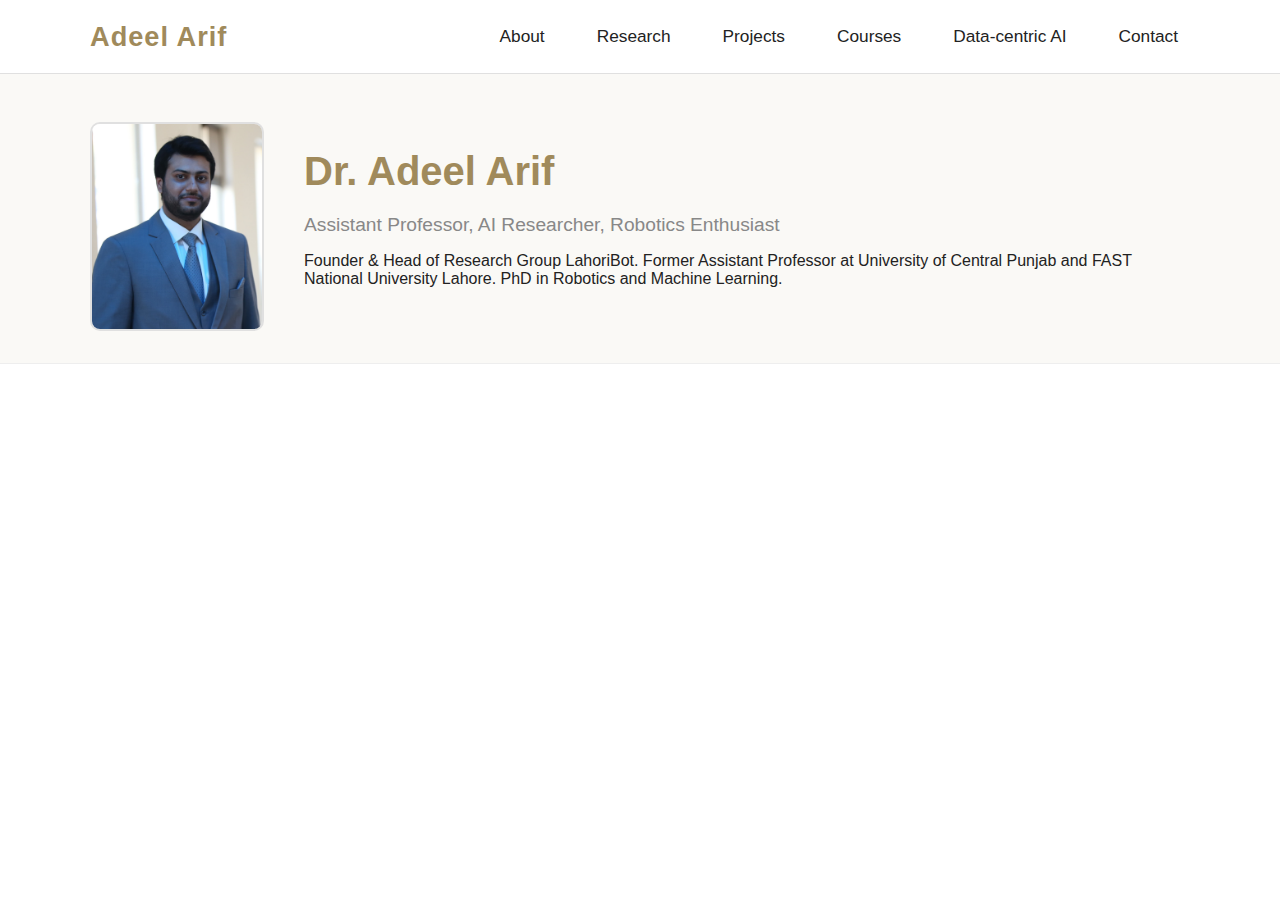
<file: index.html>
<!DOCTYPE html>
<html lang="en">
<head>
  <meta charset="UTF-8">
  <title>Adeel Arif - Profile</title>
  <meta name="viewport" content="width=device-width, initial-scale=1.0">
  <link rel="stylesheet" href="styles.css">
</head>
<body>
  <header class="main-header">
    <div class="container nav-container">
      <div class="logo"><a href="index.html" style="color:inherit; text-decoration:none;">Adeel Arif</a></div>
      <nav class="main-nav">
        <a href="about.html">About</a>
        <a href="research.html">Research</a>
        <a href="projects.html">Projects</a>
        <a href="courses.html">Courses</a>
        <a href="data-centric-ai.html">Data-centric AI</a>
        <a href="contact.html">Contact</a>
      </nav>
    </div>
  </header>
  <main>
    <section class="hero">
      <div class="container hero-container">
        <img src="adeel.jpg" alt="Profile Photo" class="profile-pic-large">
        <div class="hero-text">
          <h1>Dr. Adeel Arif</h1>
          <p class="subtitle">Assistant Professor, AI Researcher, Robotics Enthusiast</p>
          <p>Founder & Head of Research Group LahoriBot. Former Assistant Professor at University of Central Punjab and FAST National University Lahore. PhD in Robotics and Machine Learning.</p>
        </div>
      </div>
    </section>
  </main>
</body>
</html>
</file>
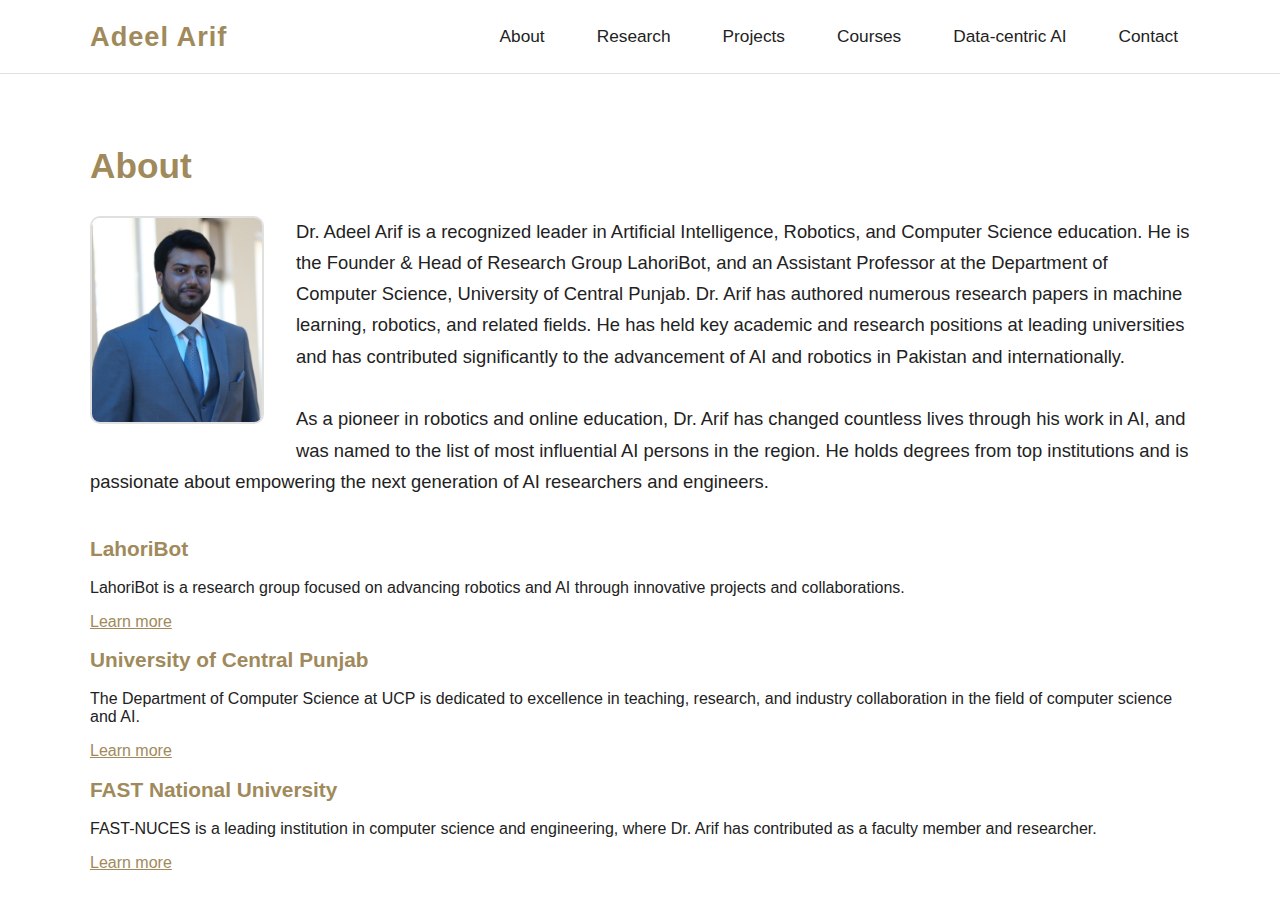
<file: about.html>
<!DOCTYPE html>
<html lang="en">
<head>
  <meta charset="UTF-8">
  <title>Adeel Arif - About</title>
  <meta name="viewport" content="width=device-width, initial-scale=1.0">
  <link rel="stylesheet" href="styles.css">
</head>
<body>
  <header class="main-header">
    <div class="container nav-container">
      <div class="logo"><a href="index.html" style="color:inherit; text-decoration:none;">Adeel Arif</a></div>
      <nav class="main-nav">
        <a href="about.html">About</a>
        <a href="research.html">Research</a>
        <a href="index.html#projects">Projects</a>
        <a href="index.html#courses">Courses</a>
        <a href="index.html#data-centric-ai">Data-centric AI</a>
        <a href="index.html#contact">Contact</a>
      </nav>
    </div>
  </header>
  <main>
    <section class="section">
      <div class="container">
        <h1 style="color:#a08a5b; font-size:2.2em; margin-bottom:30px;">About</h1>
        <div class="about-main">
          <img src="adeel.jpg" alt="Profile Photo" class="profile-pic-large" style="float:left; margin-right:32px; margin-bottom:24px;">
          <p style="font-size:1.15em; line-height:1.7;">
            Dr. Adeel Arif is a recognized leader in Artificial Intelligence, Robotics, and Computer Science education. He is the Founder & Head of Research Group LahoriBot, and an Assistant Professor at the Department of Computer Science, University of Central Punjab. Dr. Arif has authored numerous research papers in machine learning, robotics, and related fields. He has held key academic and research positions at leading universities and has contributed significantly to the advancement of AI and robotics in Pakistan and internationally.<br><br>
            As a pioneer in robotics and online education, Dr. Arif has changed countless lives through his work in AI, and was named to the list of most influential AI persons in the region. He holds degrees from top institutions and is passionate about empowering the next generation of AI researchers and engineers.
          </p>
        </div>
        <div class="affiliations" style="margin-top:40px;">
          <div class="affiliation">
            <h2 style="color:#a08a5b; font-size:1.3em;">LahoriBot</h2>
            <p>LahoriBot is a research group focused on advancing robotics and AI through innovative projects and collaborations.</p>
            <a href="#" class="read-more">Learn more</a>
          </div>
          <div class="affiliation">
            <h2 style="color:#a08a5b; font-size:1.3em;">University of Central Punjab</h2>
            <p>The Department of Computer Science at UCP is dedicated to excellence in teaching, research, and industry collaboration in the field of computer science and AI.</p>
            <a href="#" class="read-more">Learn more</a>
          </div>
          <div class="affiliation">
            <h2 style="color:#a08a5b; font-size:1.3em;">FAST National University</h2>
            <p>FAST-NUCES is a leading institution in computer science and engineering, where Dr. Arif has contributed as a faculty member and researcher.</p>
            <a href="#" class="read-more">Learn more</a>
          </div>
        </div>
      </div>
    </section>
  </main>
</body>
</html>
</file>
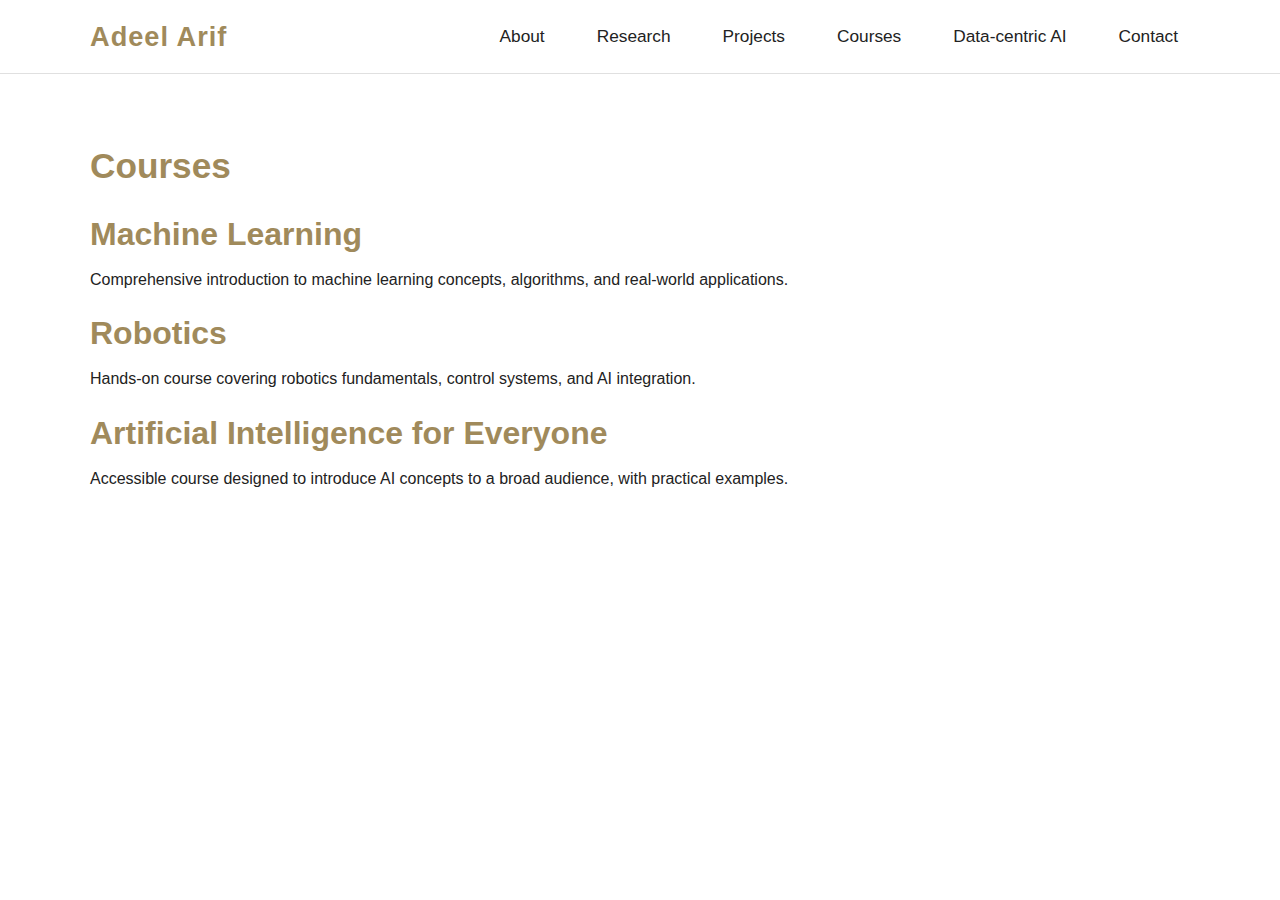
<file: courses.html>
<!DOCTYPE html>
<html lang="en">
<head>
  <meta charset="UTF-8">
  <title>Adeel Arif - Courses</title>
  <meta name="viewport" content="width=device-width, initial-scale=1.0">
  <link rel="stylesheet" href="styles.css">
</head>
<body>
  <header class="main-header">
    <div class="container nav-container">
      <div class="logo"><a href="index.html" style="color:inherit; text-decoration:none;">Adeel Arif</a></div>
      <nav class="main-nav">
        <a href="about.html">About</a>
        <a href="research.html">Research</a>
        <a href="projects.html">Projects</a>
        <a href="courses.html">Courses</a>
        <a href="data-centric-ai.html">Data-centric AI</a>
        <a href="contact.html">Contact</a>
      </nav>
    </div>
  </header>
  <main>
    <section class="section">
      <div class="container">
        <h1 style="color:#a08a5b; font-size:2.2em; margin-bottom:30px;">Courses</h1>
        <div class="courses-list">
          <div class="course">
            <h2>Machine Learning</h2>
            <p>Comprehensive introduction to machine learning concepts, algorithms, and real-world applications.</p>
          </div>
          <div class="course">
            <h2>Robotics</h2>
            <p>Hands-on course covering robotics fundamentals, control systems, and AI integration.</p>
          </div>
          <div class="course">
            <h2>Artificial Intelligence for Everyone</h2>
            <p>Accessible course designed to introduce AI concepts to a broad audience, with practical examples.</p>
          </div>
        </div>
      </div>
    </section>
  </main>
</body>
</html>
</file>
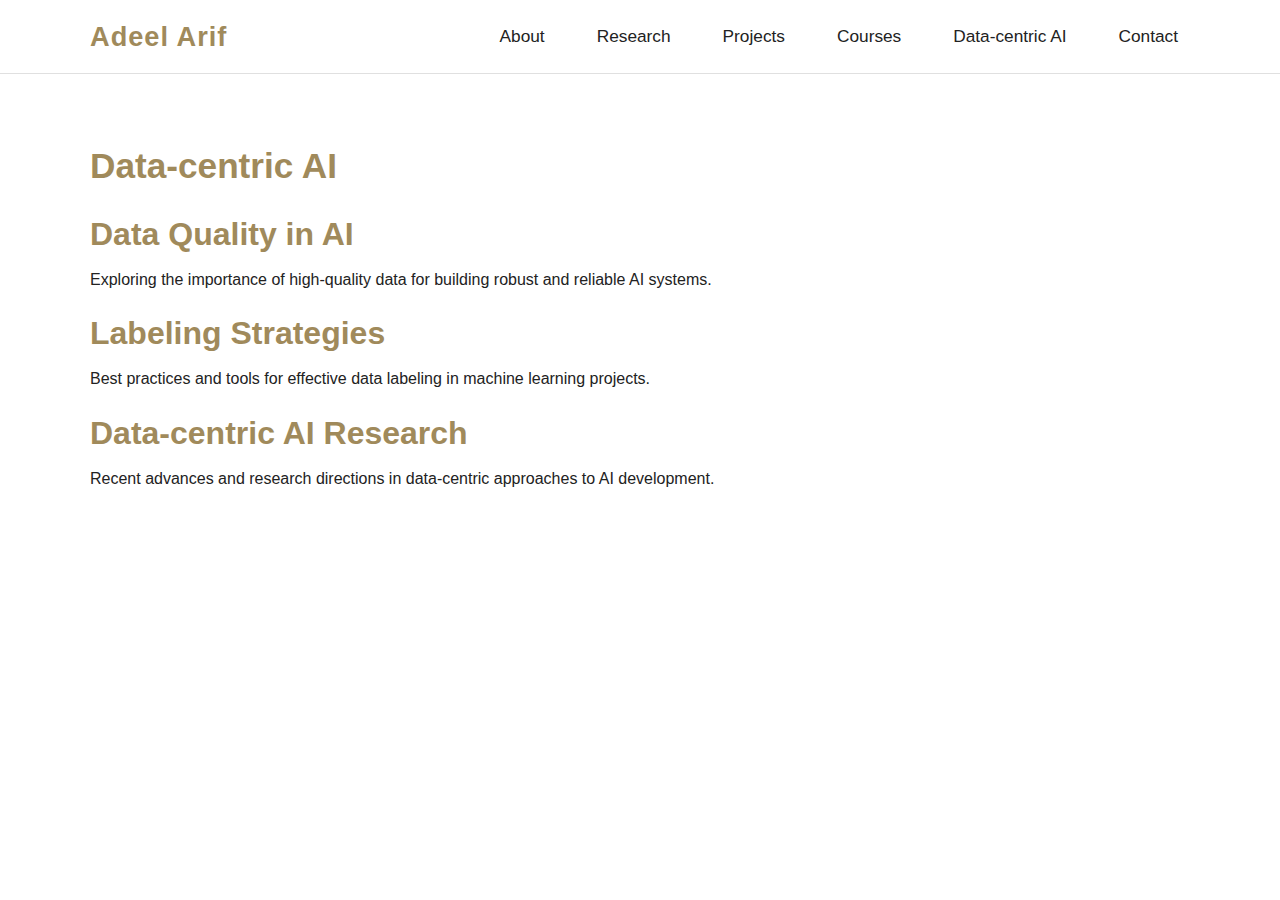
<file: data-centric-ai.html>
<!DOCTYPE html>
<html lang="en">
<head>
  <meta charset="UTF-8">
  <title>Adeel Arif - Data-centric AI</title>
  <meta name="viewport" content="width=device-width, initial-scale=1.0">
  <link rel="stylesheet" href="styles.css">
</head>
<body>
  <header class="main-header">
    <div class="container nav-container">
      <div class="logo"><a href="index.html" style="color:inherit; text-decoration:none;">Adeel Arif</a></div>
      <button class="mobile-menu-toggle" aria-label="Toggle navigation">
        <span></span>
        <span></span>
        <span></span>
      </button>
      <nav class="main-nav">
        <a href="about.html">About</a>
        <a href="research.html">Research</a>
        <a href="projects.html">Projects</a>
        <a href="courses.html">Courses</a>
        <a href="data-centric-ai.html">Data-centric AI</a>
        <a href="contact.html">Contact</a>
      </nav>
    </div>
  </header>
  <main>
    <section class="section">
      <div class="container">
        <h1 style="color:#a08a5b; font-size:2.2em; margin-bottom:30px;">Data-centric AI</h1>
        <div class="data-centric-ai-list">
          <div class="data-topic">
            <h2>Data Quality in AI</h2>
            <p>Exploring the importance of high-quality data for building robust and reliable AI systems.</p>
          </div>
          <div class="data-topic">
            <h2>Labeling Strategies</h2>
            <p>Best practices and tools for effective data labeling in machine learning projects.</p>
          </div>
          <div class="data-topic">
            <h2>Data-centric AI Research</h2>
            <p>Recent advances and research directions in data-centric approaches to AI development.</p>
          </div>
        </div>
      </div>
    </section>
  </main>
  <script>
    document.addEventListener('DOMContentLoaded', function() {
      const mobileToggle = document.querySelector('.mobile-menu-toggle');
      const mainNav = document.querySelector('.main-nav');
      
      mobileToggle.addEventListener('click', function() {
        mainNav.classList.toggle('nav-open');
        mobileToggle.classList.toggle('active');
      });
      
      // Close menu when clicking on a nav link (mobile)
      const navLinks = document.querySelectorAll('.main-nav a');
      navLinks.forEach(link => {
        link.addEventListener('click', function() {
          if (window.innerWidth <= 768) {
            mainNav.classList.remove('nav-open');
            mobileToggle.classList.remove('active');
          }
        });
      });
    });
  </script>
</body>
</html>
</file>
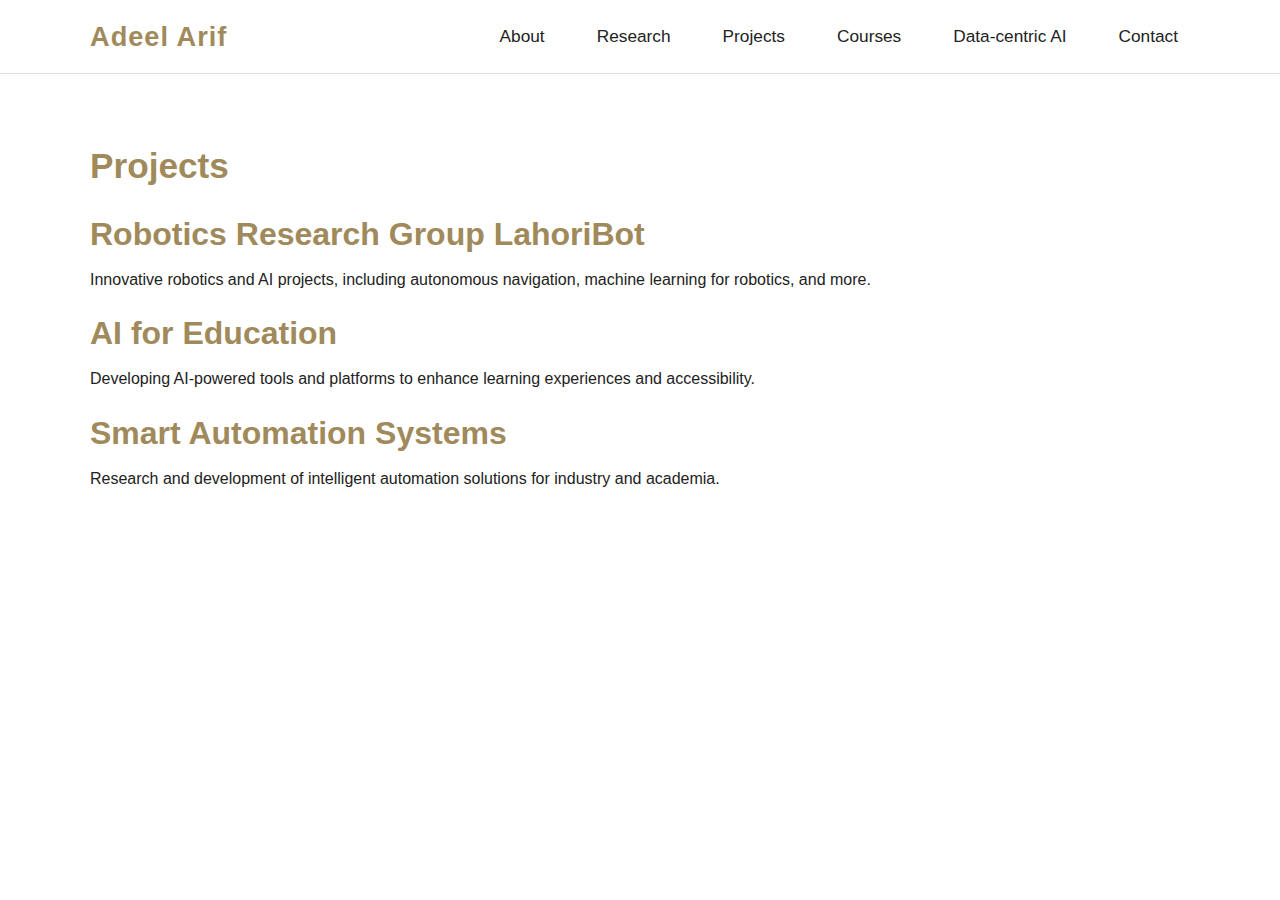
<file: projects.html>
<!DOCTYPE html>
<html lang="en">
<head>
  <meta charset="UTF-8">
  <title>Adeel Arif - Projects</title>
  <meta name="viewport" content="width=device-width, initial-scale=1.0">
  <link rel="stylesheet" href="styles.css">
</head>
<body>
  <header class="main-header">
    <div class="container nav-container">
      <div class="logo"><a href="index.html" style="color:inherit; text-decoration:none;">Adeel Arif</a></div>
      <nav class="main-nav">
        <a href="about.html">About</a>
        <a href="research.html">Research</a>
        <a href="projects.html">Projects</a>
        <a href="courses.html">Courses</a>
        <a href="data-centric-ai.html">Data-centric AI</a>
        <a href="contact.html">Contact</a>
      </nav>
    </div>
  </header>
  <main>
    <section class="section">
      <div class="container">
        <h1 style="color:#a08a5b; font-size:2.2em; margin-bottom:30px;">Projects</h1>
        <div class="projects-list">
          <div class="project">
            <h2>Robotics Research Group LahoriBot</h2>
            <p>Innovative robotics and AI projects, including autonomous navigation, machine learning for robotics, and more.</p>
          </div>
          <div class="project">
            <h2>AI for Education</h2>
            <p>Developing AI-powered tools and platforms to enhance learning experiences and accessibility.</p>
          </div>
          <div class="project">
            <h2>Smart Automation Systems</h2>
            <p>Research and development of intelligent automation solutions for industry and academia.</p>
          </div>
        </div>
      </div>
    </section>
  </main>
</body>
</html>
</file>
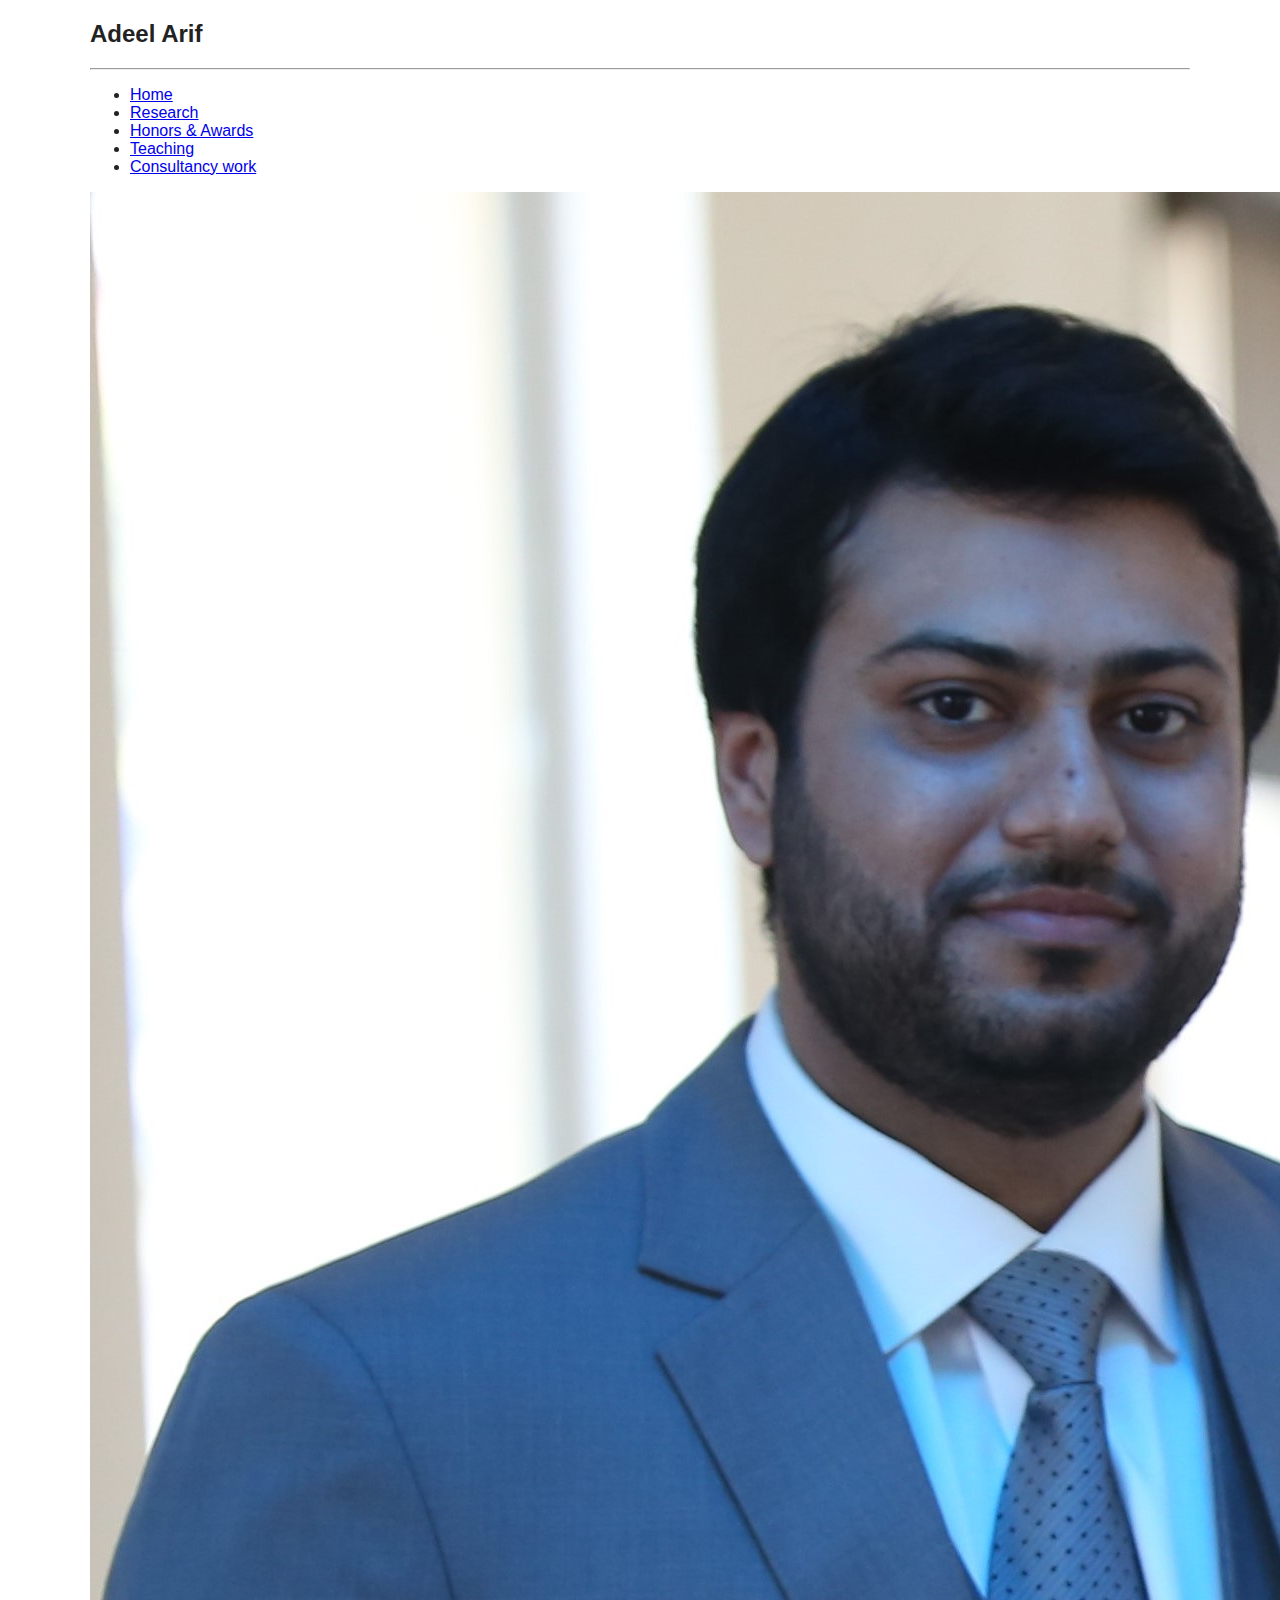
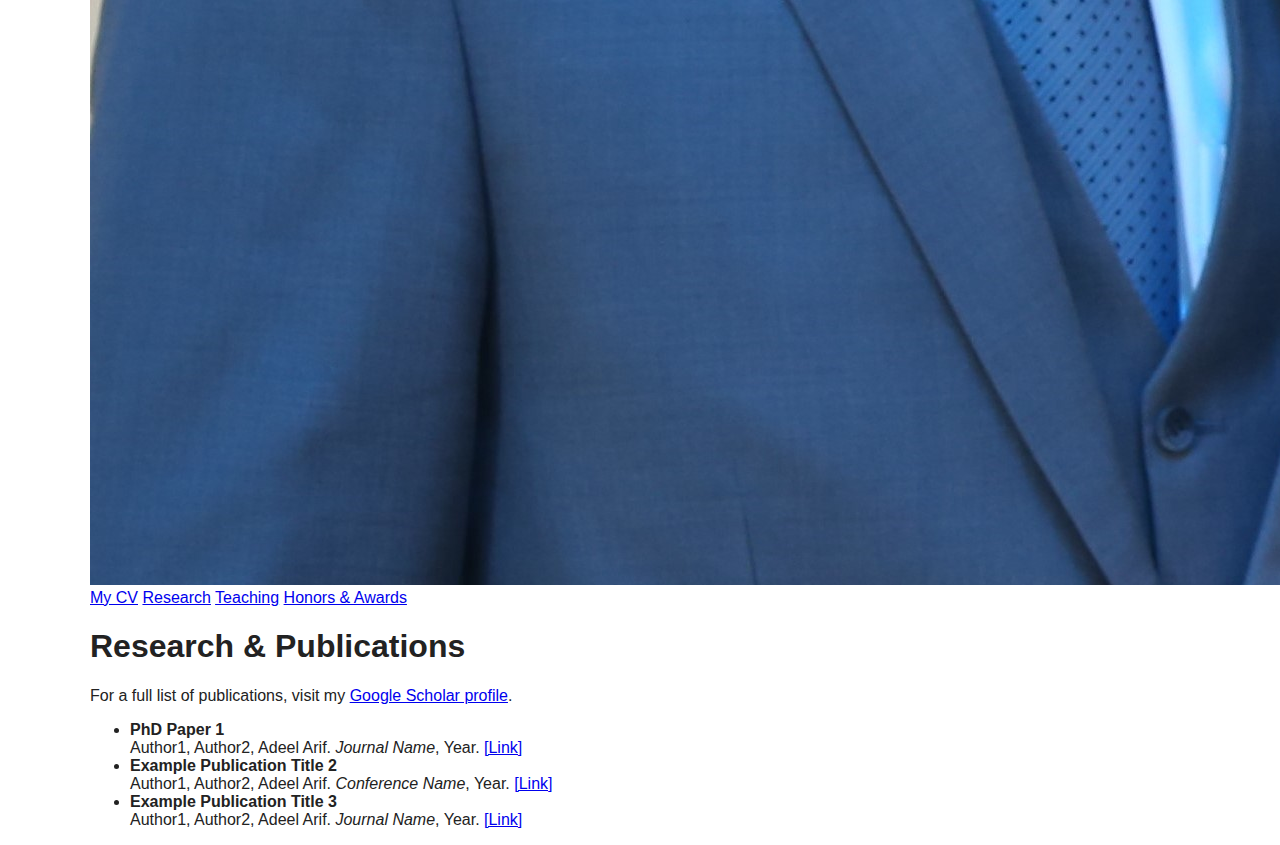
<file: research.html>
<!DOCTYPE html>
<html lang="en">
<head>
  <meta charset="UTF-8">
  <title>Adeel Arif - Research</title>
  <link rel="stylesheet" href="styles.css">
</head>
<body>
  <div class="container">
    <aside class="sidebar">
      <h2>Adeel Arif</h2>
      <hr>
      <nav>
        <ul>
          <li><a href="index.html">Home</a></li>
          <li><a href="research.html">Research</a></li>
          <li><a href="#">Honors & Awards</a></li>
          <li><a href="#">Teaching</a></li>
          <li><a href="#">Consultancy work</a></li>
        </ul>
      </nav>
      <img src="adeel.jpg" alt="Profile Photo" class="profile-pic">
      <div class="sidebar-links">
        <a href="#">My CV</a>
        <a href="research.html">Research</a>
        <a href="#">Teaching</a>
        <a href="#">Honors & Awards</a>
      </div>
    </aside>
    <main class="content">
      <h1>Research & Publications</h1>
      <div class="underline"></div>
      <div class="bio">
        <p>For a full list of publications, visit my <a href="https://scholar.google.com/citations?user=AVFz-oIAAAAJ&hl=en" target="_blank">Google Scholar profile</a>.</p>
        <ul>
          <li><strong>PhD Paper 1</strong><br>
            Author1, Author2, Adeel Arif. <em>Journal Name</em>, Year. <a href="#">[Link]</a>
          </li>
          <li><strong>Example Publication Title 2</strong><br>
            Author1, Author2, Adeel Arif. <em>Conference Name</em>, Year. <a href="#">[Link]</a>
          </li>
          <li><strong>Example Publication Title 3</strong><br>
            Author1, Author2, Adeel Arif. <em>Journal Name</em>, Year. <a href="#">[Link]</a>
          </li>
        </ul>
      </div>
    </main>
  </div>
</body>
</html>
</file>
<file: styles.css>
body {
  margin: 0;
  font-family: 'Segoe UI', Arial, sans-serif;
  background: #fff;
  color: #222;
}

.container {
  width: 90%;
  max-width: 1100px;
  margin: 0 auto;
  box-sizing: border-box;
}

.main-header {
  background: #fff;
  border-bottom: 1px solid #e0e0e0;
  position: sticky;
  top: 0;
  z-index: 100;
}

.nav-container {
  display: flex;
  align-items: center;
  justify-content: space-between;
  padding: 18px 0;
}

.logo {
  font-size: 1.7em;
  font-weight: bold;
  color: #a08a5b;
  letter-spacing: 1px;
}

.main-nav {
  display: flex;
  gap: 28px;
}

.main-nav a {
  color: #222;
  text-decoration: none;
  font-size: 1.08em;
  font-weight: 500;
  transition: color 0.2s;
  padding: 8px 12px;
  border-radius: 4px;
}

.main-nav a:hover {
  color: #a08a5b;
  background: #f5f5f5;
}

/* Mobile menu toggle button */
.mobile-menu-toggle {
  display: none;
  flex-direction: column;
  background: none;
  border: none;
  cursor: pointer;
  padding: 8px;
  gap: 4px;
}

.mobile-menu-toggle span {
  width: 25px;
  height: 3px;
  background: #222;
  transition: all 0.3s ease;
  border-radius: 2px;
}

.mobile-menu-toggle.active span:nth-child(1) {
  transform: rotate(45deg) translate(6px, 6px);
}

.mobile-menu-toggle.active span:nth-child(2) {
  opacity: 0;
}

.mobile-menu-toggle.active span:nth-child(3) {
  transform: rotate(-45deg) translate(6px, -6px);
}

/* Mobile styles */
@media (max-width: 768px) {
  .mobile-menu-toggle {
    display: flex;
  }
  
  .main-nav {
    position: absolute;
    top: 100%;
    left: 0;
    right: 0;
    background: #fff;
    flex-direction: column;
    gap: 0;
    box-shadow: 0 2px 10px rgba(0,0,0,0.1);
    transform: translateY(-100%);
    opacity: 0;
    visibility: hidden;
    transition: all 0.3s ease;
    z-index: 1000;
  }
  
  .main-nav.nav-open {
    transform: translateY(0);
    opacity: 1;
    visibility: visible;
  }
  
  .main-nav a {
    padding: 16px 20px;
    border-bottom: 1px solid #f0f0f0;
    font-size: 1.1em;
  }
  
  .main-nav a:last-child {
    border-bottom: none;
  }
  
  .main-header {
    position: relative;
  }
}

.hero {
  background: #faf9f6;
  padding: 48px 0 32px 0;
  border-bottom: 1px solid #eee;
}

.hero-container {
  display: flex;
  align-items: center;
  gap: 40px;
  flex-wrap: wrap;
}

.profile-pic-large {
  width: 170px;
  height: 210px;
  object-fit: cover;
  border-radius: 10px;
  border: 2px solid #e0e0e0;
  background: #fff;
  max-width: 100%;
  height: auto;
}

.hero-text {
  flex: 1;
  min-width: 220px;
}

.hero-text h1 {
  font-size: 2.5em;
  margin: 0 0 10px 0;
  color: #a08a5b;
  font-weight: bold;
}

.subtitle {
  font-size: 1.2em;
  color: #888;
  margin-bottom: 12px;
}

.section {
  padding: 48px 0 32px 0;
  border-bottom: 1px solid #f0f0f0;
}

.section:last-child {
  border-bottom: none;
}

.section h2 {
  color: #a08a5b;
  font-size: 2em;
  margin-bottom: 18px;
  font-weight: bold;
}

.section ul {
  padding-left: 18px;
}

.section a {
  color: #a08a5b;
  text-decoration: underline;
}

.social-icons {
  display: flex;
  flex-wrap: wrap;
  justify-content: center;
  gap: 18px;
  margin-bottom: 32px;
  overflow-x: auto;
  padding-bottom: 8px;
}

.social-icons a {
  display: inline-flex;
  align-items: center;
  justify-content: center;
  min-width: 44px;
  min-height: 44px;
}

.social-icons img {
  width: 38px;
  height: 38px;
  background: #fff;
  border-radius: 50%;
  box-shadow: 0 2px 8px rgba(0,0,0,0.07);
  padding: 4px;
  max-width: 100%;
  height: auto;
}

@media (max-width: 900px) {
  .hero-container {
    flex-direction: column;
    align-items: flex-start;
    gap: 24px;
  }
  .main-nav {
    gap: 16px;
  }
  .container {
    width: 98%;
    padding: 0 4px;
  }
}

@media (max-width: 600px) {
  .nav-container {
    flex-direction: column;
    align-items: flex-start;
    gap: 10px;
  }
  .main-nav {
    flex-direction: column;
    width: 100%;
    gap: 0;
  }
  .main-nav a {
    width: 100%;
    text-align: left;
    padding: 12px 0;
    font-size: 1.1em;
    border-radius: 0;
    border-bottom: 1px solid #eee;
  }
  .main-nav a:last-child {
    border-bottom: none;
  }
  .hero {
    padding: 28px 0 18px 0;
  }
  .section {
    padding: 28px 0 18px 0;
  }
  .profile-pic-large {
    width: 100%;
    max-width: 220px;
    height: auto;
    margin: 0 auto;
    display: block;
  }
  .hero-text h1 {
    font-size: 2em;
  }
  .section h2 {
    font-size: 1.3em;
  }
  .contact-info-box {
    padding: 16px 8px 10px 8px !important;
    font-size: 1em;
  }
  .social-icons {
    gap: 10px;
  }
  .social-icons img {
    width: 32px;
    height: 32px;
    padding: 2px;
  }
}
</file>
